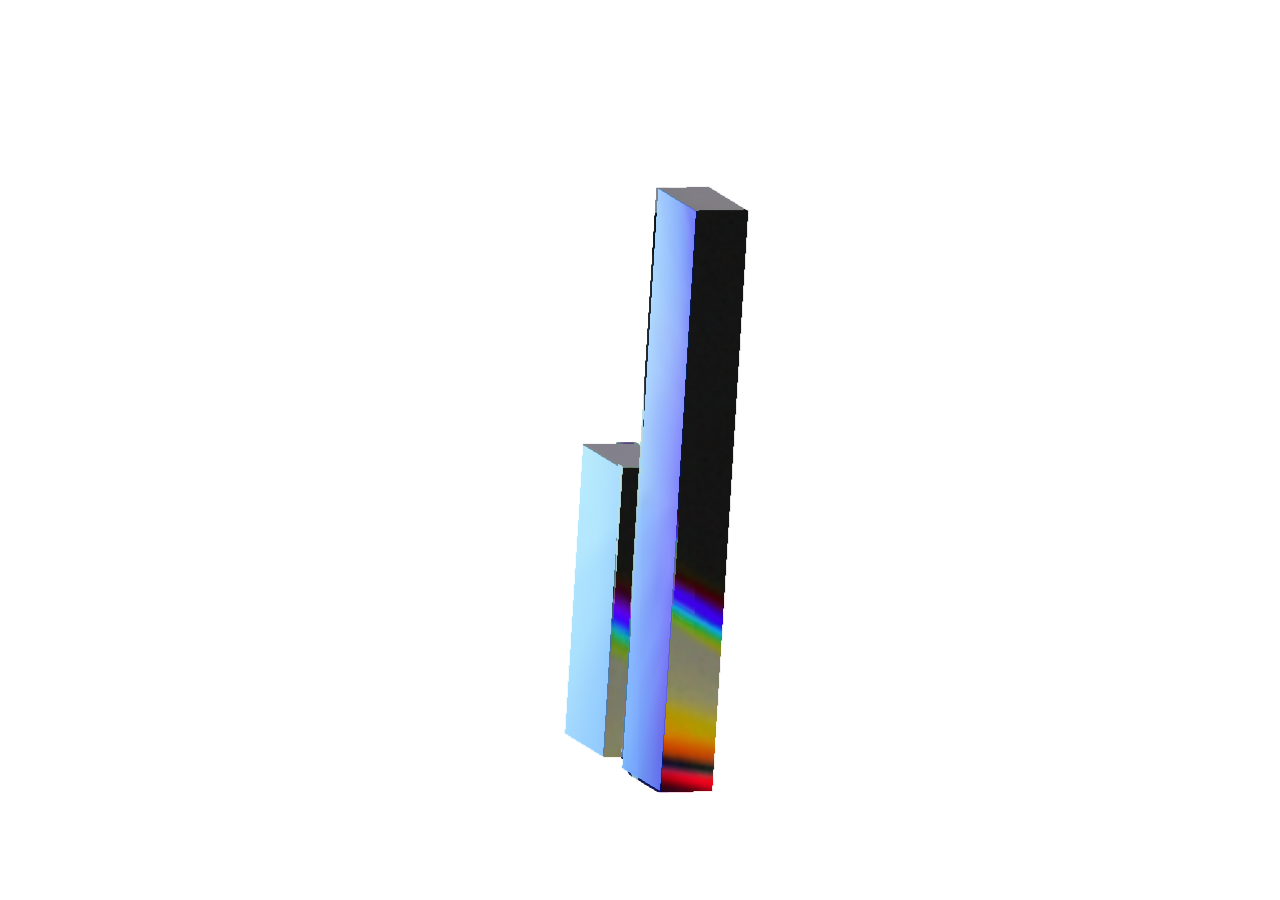
<file: spline-hero/index.html>
<!DOCTYPE html>
<html>
  <head>
    <meta charset="UTF-8" />
    <meta name="viewport" content="width=device-width, initial-scale=1.0" />
    <style>
      body {
        margin: 0;
				overflow: hidden;
      }
      html, body {
        height: 100%;
      }
      canvas {
        display: block;
      }
    </style>
  </head>
  <body>
    <canvas id="canvas3d"></canvas>
    <script type="module">
      import { Application } from './runtime.js';
      const canvas = document.getElementById('canvas3d');
      const app = new Application(canvas);
      app.load('./scene.splinecode');
    </script>
  </body>
</html>
</file>
